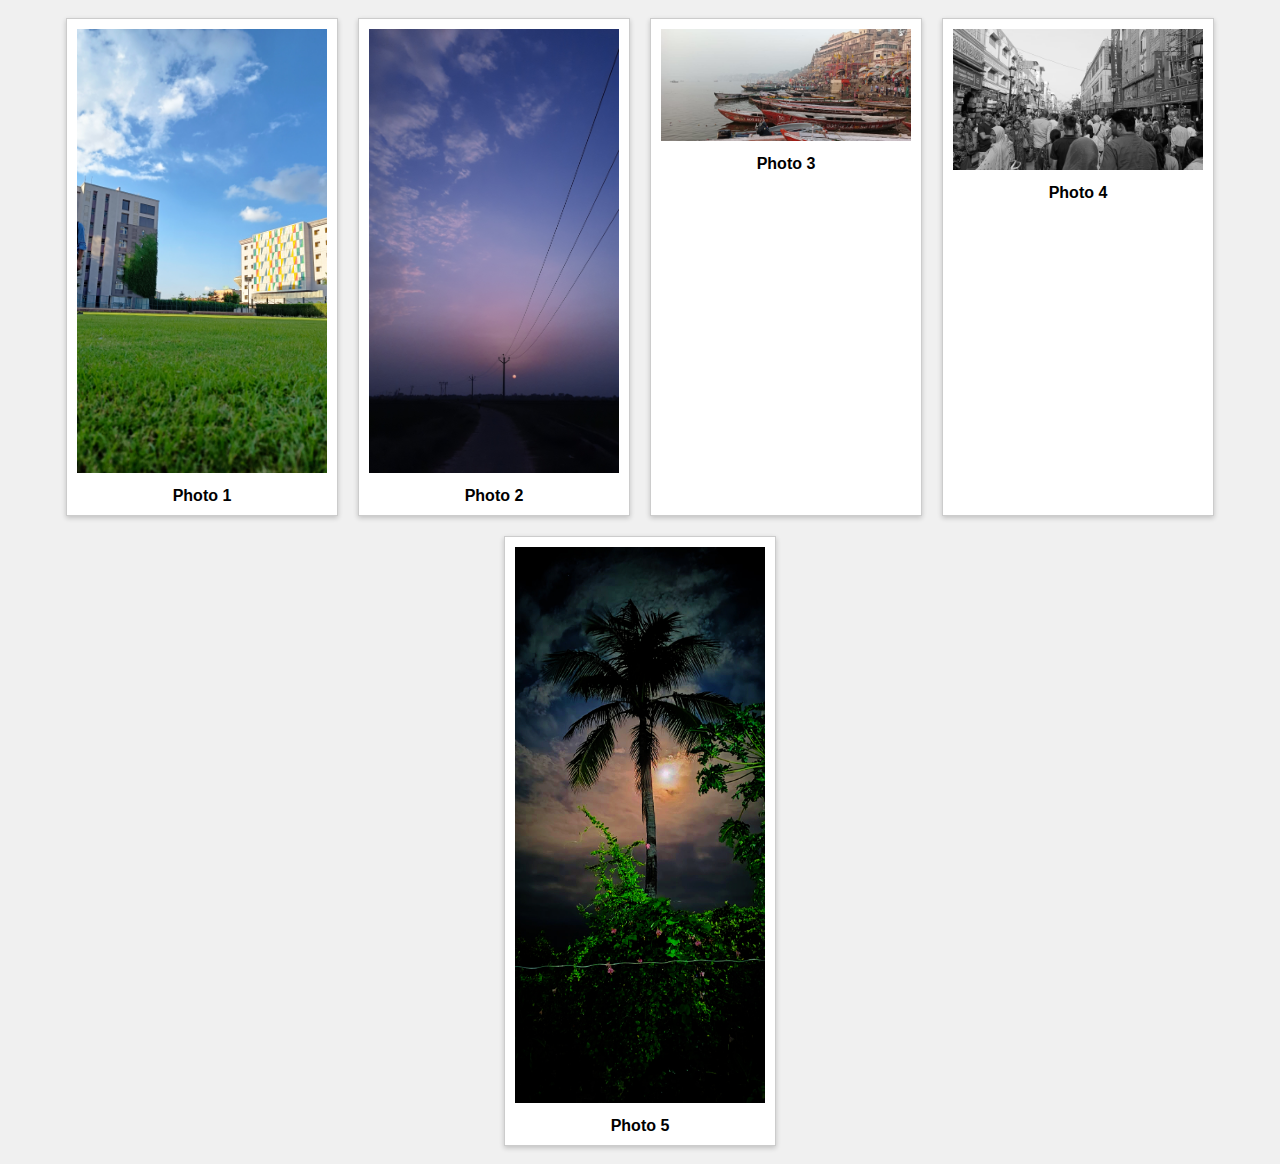
<file: photo.html>
<!DOCTYPE html>
<html lang="en">
<head>
    <meta charset="UTF-8">
    <meta name="viewport" content="width=device-width, initial-scale=1.0">
    <title>Interactive Photo Gallery</title>
    <style>
        body {
            font-family: Arial, sans-serif;
            background-color: #f0f0f0;
        }

        .gallery {
            display: flex;
            flex-wrap: wrap;
            justify-content: center;
        }

        .gallery-item {
            margin: 10px;
            border: 1px solid #ccc;
            box-shadow: 0 2px 5px rgba(0, 0, 0, 0.2);
            text-align: center;
            background-color: #fff;
            padding: 10px;
            max-width: 250px;
        }

        .gallery-item img {
            max-width: 100%;
            height: auto;
        }

        .caption {
            font-weight: bold;
            margin-top: 10px;
        }
    </style>
</head>
<body>
    <div class="gallery">
        <div class="gallery-item">
            <img src="./a5.jpg" alt="Photo 1">
            <div class="caption">Photo 1</div>
          <!--  <p>Description for Photo 1.</p> -->
        </div>
        <div class="gallery-item">
            <img src="./v2.jpg" alt="Photo 2">
            <div class="caption">Photo 2</div>
             <!--  <p>Description for Photo 1.</p> -->
        </div>
        <div class="gallery-item">
            <img src="./a1.jpg" alt="Photo 3">
            <div class="caption">Photo 3</div>
            <!--  <p>Description for Photo 1.</p> -->
        </div>
        <div class="gallery-item">
            <img src="./a4.jpg" alt="Photo 4">
            <div class="caption">Photo 4</div>
            <!--  <p>Description for Photo 1.</p> -->
        </div>
        <div class="gallery-item">
            <img src="./a3.jpg" alt="Photo 5">
            <div class="caption">Photo 5</div>
            <!--  <p>Description for Photo 1.</p> -->
        </div>
    </div>
    
    </div>
</body>
</html>
</file>
